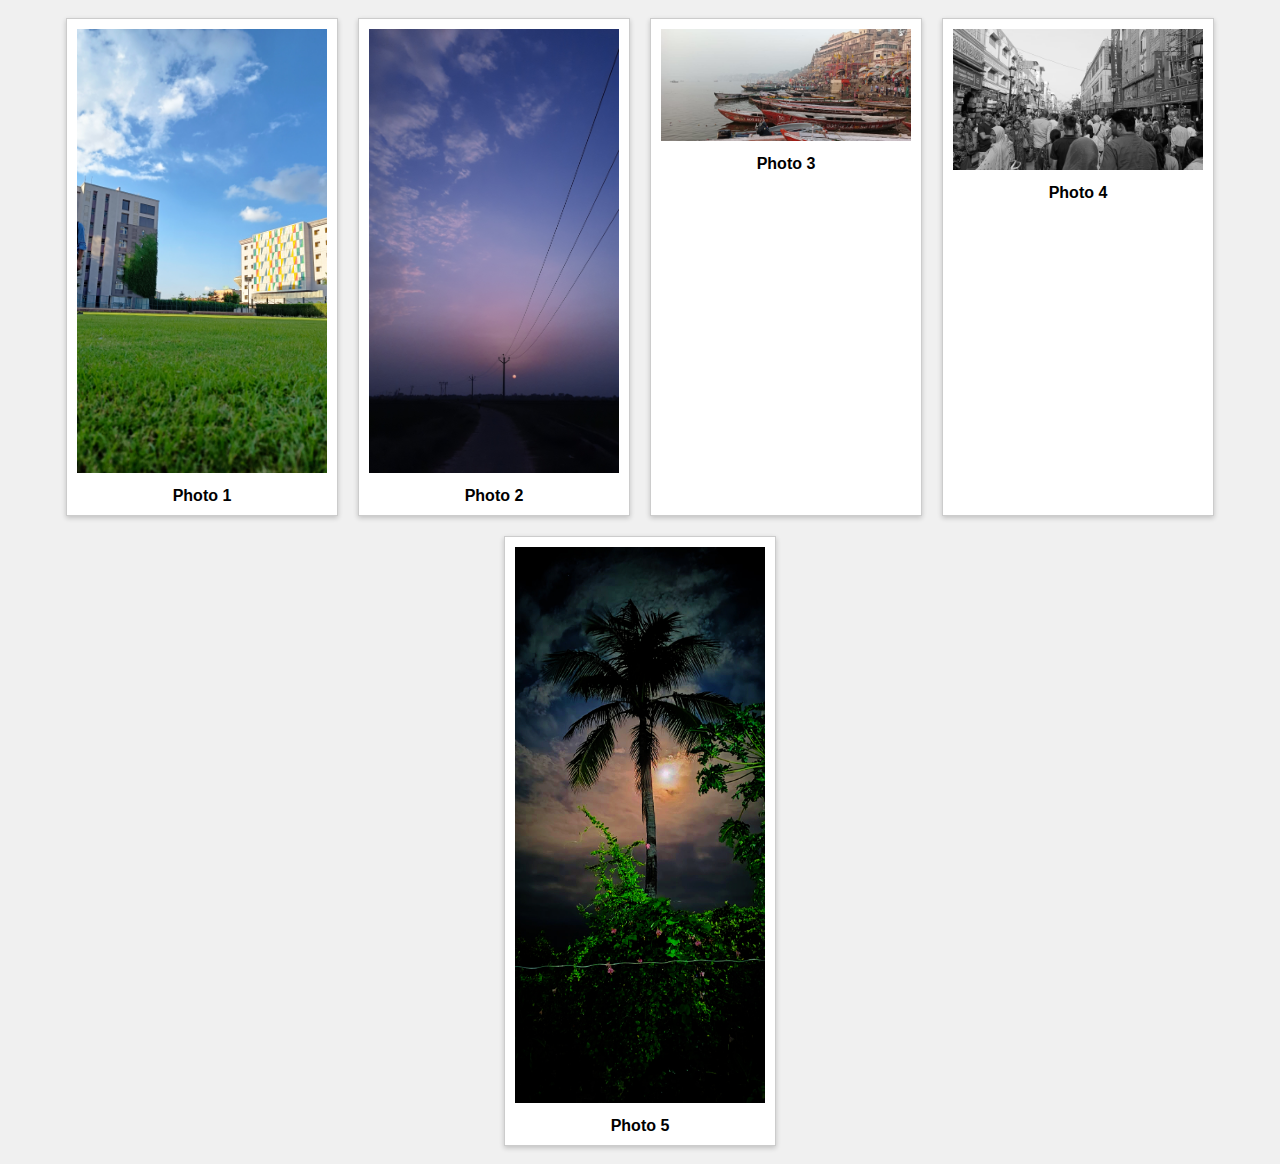
<file: photo.html>
<!DOCTYPE html>
<html lang="en">
<head>
    <meta charset="UTF-8">
    <meta name="viewport" content="width=device-width, initial-scale=1.0">
    <title>Interactive Photo Gallery</title>
    <style>
        body {
            font-family: Arial, sans-serif;
            background-color: #f0f0f0;
        }

        .gallery {
            display: flex;
            flex-wrap: wrap;
            justify-content: center;
        }

        .gallery-item {
            margin: 10px;
            border: 1px solid #ccc;
            box-shadow: 0 2px 5px rgba(0, 0, 0, 0.2);
            text-align: center;
            background-color: #fff;
            padding: 10px;
            max-width: 250px;
        }

        .gallery-item img {
            max-width: 100%;
            height: auto;
        }

        .caption {
            font-weight: bold;
            margin-top: 10px;
        }
    </style>
</head>
<body>
    <div class="gallery">
        <div class="gallery-item">
            <img src="./a5.jpg" alt="Photo 1">
            <div class="caption">Photo 1</div>
          <!--  <p>Description for Photo 1.</p> -->
        </div>
        <div class="gallery-item">
            <img src="./v2.jpg" alt="Photo 2">
            <div class="caption">Photo 2</div>
             <!--  <p>Description for Photo 1.</p> -->
        </div>
        <div class="gallery-item">
            <img src="./a1.jpg" alt="Photo 3">
            <div class="caption">Photo 3</div>
            <!--  <p>Description for Photo 1.</p> -->
        </div>
        <div class="gallery-item">
            <img src="./a4.jpg" alt="Photo 4">
            <div class="caption">Photo 4</div>
            <!--  <p>Description for Photo 1.</p> -->
        </div>
        <div class="gallery-item">
            <img src="./a3.jpg" alt="Photo 5">
            <div class="caption">Photo 5</div>
            <!--  <p>Description for Photo 1.</p> -->
        </div>
    </div>
    
    </div>
</body>
</html>
</file>
